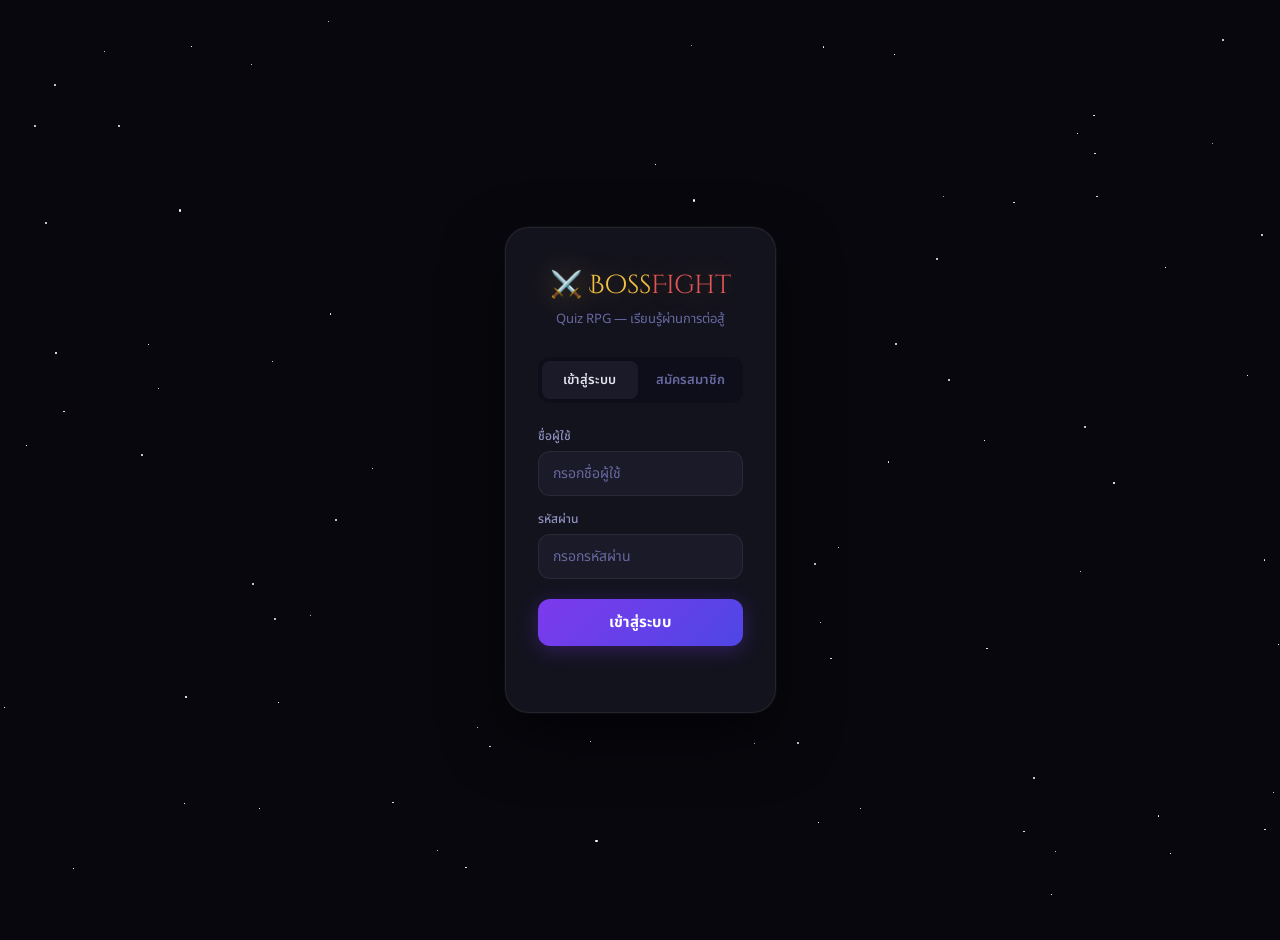
<file: index.html>
<!DOCTYPE html>
<html lang="th">
<head>
  <meta charset="UTF-8"/>
  <meta name="viewport" content="width=device-width,initial-scale=1.0"/>
  <title>Boss Fight Quiz v3</title>
  <link rel="stylesheet" href="style.css"/>
</head>
<body>

<div class="stars" id="stars"></div>
<div class="toast" id="toast"></div>

<!-- ═══════════════════════════════════════════
     LEVEL UP OVERLAY
═══════════════════════════════════════════ -->
<div class="overlay-bg" id="levelup-overlay">
  <div class="levelup-box">
    <div class="levelup-glow">⚡</div>
    <div class="levelup-title">LEVEL UP!</div>
    <div class="levelup-desc" id="levelup-level">Level 2</div>
    <div class="new-skills" id="levelup-skills"></div>
    <button class="btn btn-gold" onclick="closeLevelUp()">เดินหน้าต่อ!</button>
  </div>
</div>


     <!-- LOGIN SCREEN -->
<div id="login-screen">
  <div class="stars" style="position:fixed;inset:0;pointer-events:none;z-index:0"></div>
  <div style="position:relative;z-index:1;min-height:100vh;display:flex;align-items:center;justify-content:center;padding:20px">
    <div class="login-box">
      <div class="login-logo">⚔️ Boss<span>Fight</span></div>
      <div class="login-sub">Quiz RPG — เรียนรู้ผ่านการต่อสู้</div>

      <div class="login-tabs">
        <button class="login-tab active" id="login-tab-login"    onclick="switchLoginTab('login')">เข้าสู่ระบบ</button>
        <button class="login-tab"        id="login-tab-register" onclick="switchLoginTab('register')">สมัครสมาชิก</button>
      </div>

      <div class="input-group">
        <label class="input-label">ชื่อผู้ใช้</label>
        <input class="input-field" id="login-username" type="text" placeholder="กรอกชื่อผู้ใช้" autocomplete="username"/>
      </div>
      <div class="input-group">
        <label class="input-label">รหัสผ่าน</label>
        <input class="input-field" id="login-password" type="password" placeholder="กรอกรหัสผ่าน" autocomplete="current-password"
               onkeydown="if(event.key==='Enter')doLogin()"/>
      </div>
      <div class="input-group" id="register-extra" style="display:none">
        <label class="input-label">ชื่อที่แสดง</label>
        <input class="input-field" id="login-displayname" type="text" placeholder="ชื่อที่จะแสดงในเกม"/>
      </div>

      <button class="btn-login" onclick="doLogin()">
        <span id="login-btn-text">เข้าสู่ระบบ</span>
      </button>
      <div class="login-error" id="login-error"></div>
      <!-- <div class="login-hint">🔐 Admin: username <b>admin</b> / password <b>BFQ@admin2025</b></div> -->
    </div>
  </div>
</div>
  
<!-- ═══════════════════════════════════════════
     MAIN APP
═══════════════════════════════════════════ -->
<div id="app" style="display:none">

  <!-- HEADER -->
  <div class="header">
    <div class="logo">⚔️ Boss<span>Fight</span> Quiz</div>
    <div class="header-right">
      <span style="font-size:11px;color:var(--muted)">v3.0</span>
      <button class="btn-logout" onclick="doLogout()">ออกจากระบบ</button>
    </div>
  </div>

  <!-- STATUS BAR -->
  <div class="status-bar">
    <div class="stat-item">
      <div class="stat-label">⚡ Level</div>
      <div class="stat-val gold" id="stat-level">1</div>
    </div>
    <div class="stat-item">
      <div class="stat-label">💰 Gold</div>
      <div class="stat-val gold" id="stat-gold">0</div>
    </div>
    <div class="stat-item">
      <div class="stat-label">🏆 Wins</div>
      <div class="stat-val green" id="stat-wins">0</div>
    </div>
    <div class="stat-item">
      <div class="stat-label">🗼 Floor</div>
      <div class="stat-val purple" id="stat-floor">0</div>
    </div>
    <div class="xp-wrap">
      <div class="xp-track"><div class="xp-fill" id="xp-fill" style="width:0%"></div></div>
      <div class="xp-label" style="display:flex;justify-content:space-between">
        <span id="xp-label-left">0 / 100 XP</span>
        <span id="xp-label-right">Lv.1</span>
      </div>
    </div>
  </div>

  <!-- TABS -->
  <div class="tabs">
    <button class="tab active" id="tab-home"      onclick="showTab('home')">🏠 หลัก</button>
    <button class="tab"        id="tab-skills"    onclick="showTab('skills')">✨ สกิล</button>
    <button class="tab"        id="tab-inventory" onclick="showTab('inventory')">🎒 ไอเทม</button>
    <!-- <button class="tab"        id="tab-board"     onclick="showTab('board')">📊 อันดับ</button> -->
  </div>

  <!-- ═══════════════ HOME ═══════════════ -->
  <div id="screen-home">
    <div class="home-hero">
      <div class="home-title">เลือกบอสที่จะต่อสู้</div>
      <!-- <div class="home-sub">ตอบถูก → ดีลดาเมจ | ตอบผิด → โดนตี | Streak → โบนัสคูณ</div> -->
      <div class="player-greeting" id="player-name-display">สวัสดี!</div>
    </div>

    <!-- Daily Challenge -->
    <div class="daily-card" onclick="startDaily()">
      <div class="daily-icon">🌟</div>
      <div class="daily-info">
        <div class="daily-title">Daily Challenge</div>
        <div class="daily-sub">7 คำถามสุดมันส์จากทุกวิชา! รีเซ็ตทุกวัน</div>
      </div>
      <div class="daily-badge" id="daily-badge">รับรางวัล</div>
    </div>

    <div class="section-label">⚔️ เลือกบอส</div>
    <div class="boss-grid">
      <div class="boss-card" onclick="startBattle('bio')"         style="--accent:#4caf7d">
        <span class="boss-emoji">🦠</span>
        <div class="boss-name">ไวรัสโควิด</div>
        <div class="boss-sub">ชีววิทยา</div>
        <span class="boss-diff diff-easy">ง่าย</span>
        <div class="boss-reward">🏆 60XP · 💰30G</div>
      </div>
      <div class="boss-card" onclick="startBattle('english')"     style="--accent:#22d3ee">
        <span class="boss-emoji">📚</span>
        <div class="boss-name">Grammar Dragon</div>
        <div class="boss-sub">ภาษาอังกฤษ</div>
        <span class="boss-diff diff-easy">ง่าย</span>
        <div class="boss-reward">🏆 55XP · 💰28G</div>
      </div>
      <div class="boss-card" onclick="startBattle('thailand')"    style="--accent:#fb923c">
        <span class="boss-emoji">🏯</span>
        <div class="boss-name">สยามผู้พิทักษ์</div>
        <div class="boss-sub">ความรู้ไทย</div>
        <span class="boss-diff diff-easy">ง่าย</span>
        <div class="boss-reward">🏆 60XP · 💰32G</div>
      </div>
      <div class="boss-card" onclick="startBattle('math')"        style="--accent:#5b9cf6">
        <span class="boss-emoji">🐉</span>
        <div class="boss-name">มังกรสมการ</div>
        <div class="boss-sub">คณิตศาสตร์</div>
        <span class="boss-diff diff-med">ปานกลาง</span>
        <div class="boss-reward">🏆 80XP · 💰40G</div>
      </div>
      <div class="boss-card" onclick="startBattle('history')"     style="--accent:#fb923c">
        <span class="boss-emoji">⚔️</span>
        <div class="boss-name">จอมทัพโบราณ</div>
        <div class="boss-sub">ประวัติศาสตร์</div>
        <span class="boss-diff diff-med">ปานกลาง</span>
        <div class="boss-reward">🏆 70XP · 💰35G</div>
      </div>
      <div class="boss-card" onclick="startBattle('geography')"   style="--accent:#4caf7d">
        <span class="boss-emoji">🌍</span>
        <div class="boss-name">มังกรแผนที่</div>
        <div class="boss-sub">ภูมิศาสตร์</div>
        <span class="boss-diff diff-med">ปานกลาง</span>
        <div class="boss-reward">🏆 75XP · 💰38G</div>
      </div>
      <div class="boss-card" onclick="startBattle('science')"     style="--accent:#a78bfa">
        <span class="boss-emoji">⚗️</span>
        <div class="boss-name">จอมพลังงาน</div>
        <div class="boss-sub">วิทยาศาสตร์</div>
        <span class="boss-diff diff-hard">ยาก</span>
        <div class="boss-reward">🏆 100XP · 💰50G</div>
      </div>
      <div class="boss-card" onclick="startBattle('programming')" style="--accent:#22d3ee">
        <span class="boss-emoji">🐛</span>
        <div class="boss-name">บั๊กยักษ์</div>
        <div class="boss-sub">วิทยาการคอมพ์</div>
        <span class="boss-diff diff-hard">ยาก</span>
        <div class="boss-reward">🏆 95XP · 💰48G</div>
      </div>
      <div class="boss-card" onclick="startBattle('physics')"     style="--accent:#f472b6">
        <span class="boss-emoji">🌌</span>
        <div class="boss-name">ราชาแรงโน้มถ่วง</div>
        <div class="boss-sub">ฟิสิกส์</div>
        <span class="boss-diff diff-epic">ยากมาก</span>
        <div class="boss-reward">🏆 130XP · 💰65G</div>
      </div>
      <div class="boss-card" onclick="startBattle('astronomy')"   style="--accent:#22d3ee">
        <span class="boss-emoji">⭐</span>
        <div class="boss-name">ราชาดาว</div>
        <div class="boss-sub">ดาราศาสตร์</div>
        <span class="boss-diff diff-epic">ยากมาก</span>
        <div class="boss-reward">🏆 150XP · 💰75G</div>
      </div>
    </div>

    <!-- Endless Tower -->
    <div class="endless-card" onclick="startEndless()">
      <div class="endless-icon">🗼</div>
      <div class="endless-info">
        <div class="endless-title">Endless Tower</div>
        <div class="endless-sub">ขึ้นชั้นไม่สิ้นสุด · ยากขึ้นทุกชั้น · ดรอปเรต +50%</div>
      </div>
      <div style="color:var(--purple);font-size:18px;margin-left:auto">→</div>
    </div>
  </div>

  <!-- ═══════════════ BATTLE ═══════════════ -->
  <div id="screen-battle" style="display:none">

    <div class="floor-banner" id="floor-banner" style="display:none">
      <div><div class="floor-label">Endless Tower</div><div class="floor-num" id="floor-display">ชั้น 1</div></div>
      <div style="font-size:12px;color:var(--muted)" id="floor-record">สถิติ: 0</div>
    </div>

    <div class="battle-top">
      <div class="fighter">
        <div class="fighter-name">👤 ผู้เล่น</div>
        <div class="fighter-hp"><span id="player-hp-val">100</span><span id="player-hp-max">/100</span></div>
        <div class="hp-track"><div class="hp-fill hp-player" id="player-hp-bar" style="width:100%"></div></div>
      </div>
      <div class="vs-badge">VS</div>
      <div class="fighter">
        <div class="fighter-name" id="boss-name-display">👹 บอส</div>
        <div class="fighter-hp"><span id="boss-hp-val">100</span><span id="boss-hp-max">/100</span></div>
        <div class="hp-track"><div class="hp-fill hp-boss" id="boss-hp-bar" style="width:100%"></div></div>
      </div>
    </div>

    <div class="combo-bar">
      <div class="combo-flames">
        <span class="flame" id="f1">🔥</span><span class="flame" id="f2">🔥</span>
        <span class="flame" id="f3">🔥</span><span class="flame" id="f4">🔥</span>
        <span class="flame" id="f5">🔥</span>
      </div>
      <div class="combo-text">Streak: <span class="hi" id="combo-count">0</span> | Bonus: <span class="hi" id="combo-bonus">x1.0</span></div>
    </div>

    <div class="skills-row" id="skills-row"></div>

    <div class="question-card boss-speaking" id="question-card">
      <div class="boss-speech">
        <div class="boss-face" id="boss-face">👹</div>
        <div class="speech-bubble">
          <div class="boss-taunt" id="boss-taunt">บอสพูด...</div>
          <div class="question-text" id="question-text">คำถาม</div>
        </div>
      </div>
      <div class="choices" id="choices"></div>
    </div>

    <div class="battle-log" id="battle-log"></div>

    <div class="action-row" id="action-row" style="display:none">
      <button class="btn btn-gold" onclick="nextQuestion()">คำถามต่อไป →</button>
      <button class="btn btn-red"  onclick="surrenderBattle()">ยอมแพ้</button>
    </div>

    <div style="display:flex;justify-content:space-between;flex-wrap:wrap;gap:8px;margin-top:4px">
      <span style="font-size:12px;color:var(--muted)" id="q-counter">ข้อ 1/5</span>
      <span style="font-size:12px;color:var(--gold)"  id="battle-score">คะแนน: 0</span>
    </div>
  </div>

  <!-- ═══════════════ RESULT ═══════════════ -->
  <div id="screen-result" style="display:none">
    <div class="result-hero">
      <div class="result-icon"  id="result-icon">🏆</div>
      <div class="result-title" id="result-title">ชนะแล้ว!</div>
      <div class="result-sub"   id="result-sub">สรุปผล</div>
      <div class="grade-badge grade-S" id="result-grade">S</div>
    </div>
    <div class="stats-grid">
      <div class="stat-box"><div class="stat-box-num" id="r-correct">0</div><div class="stat-box-label">ตอบถูก</div></div>
      <div class="stat-box"><div class="stat-box-num" id="r-wrong">0</div><div class="stat-box-label">ตอบผิด</div></div>
      <div class="stat-box"><div class="stat-box-num" id="r-maxcombo">0</div><div class="stat-box-label">Max Streak</div></div>
      <div class="stat-box"><div class="stat-box-num" id="r-score">0</div><div class="stat-box-label">คะแนน</div></div>
    </div>
    <div class="rewards-card">
      <div class="rewards-title">รางวัลที่ได้รับ</div>
      <div id="rewards-list"></div>
    </div>
    <div class="action-row">
      <button class="btn btn-gold"   onclick="showTab('home')">กลับหน้าหลัก</button>
      <button class="btn btn-purple" onclick="startEndless()">🗼 Endless</button>
      <button class="btn"            onclick="showTab('board')">📊 อันดับ</button>
    </div>
  </div>

  <!-- ═══════════════ SKILLS ═══════════════ -->
  <div id="screen-skills" style="display:none">
    <div style="margin-bottom:12px">
      <div style="font-size:15px;font-weight:700;color:var(--text)">ทักษะของเจ้า</div>
      <div style="font-size:12px;color:var(--muted)">ปลดล็อคตามเลเวล — ใช้ระหว่างต่อสู้ได้</div>
    </div>
    <div class="skill-list" id="skill-list"></div>
  </div>

  <!-- ═══════════════ INVENTORY ═══════════════ -->
  <div id="screen-inventory" style="display:none">
    <div class="inv-header">
      <div>
        <div style="font-size:15px;font-weight:700;color:var(--text)">กระเป๋าไอเทม</div>
        <div style="font-size:12px;color:var(--muted)">กดดูรายละเอียด — ใช้ระหว่างต่อสู้ผ่านปุ่ม Quick Bar</div>
      </div>
      <div class="inv-gold">💰 <span id="inv-gold-display">0</span></div>
    </div>
    <div class="item-detail" id="item-detail">
      <div class="item-detail-header">
        <div class="item-big-icon" id="item-detail-icon">🧪</div>
        <div>
          <div class="item-detail-title" id="item-detail-name">ไอเทม</div>
          <div class="item-detail-sub"   id="item-detail-desc">คำอธิบาย</div>
          <span class="item-rarity"      id="item-detail-rarity">Common</span>
        </div>
      </div>
    </div>
    <div class="inv-grid" id="inv-grid"></div>
    <div class="text-muted" style="margin-top:6px">✨ ไอเทม Epic/Legend ดรอปจากบอสและ Endless Tower</div>
  </div>

  <!-- ═══════════════ LEADERBOARD ═══════════════ -->
  <!-- <div id="screen-board" style="display:none">
    <div style="margin-bottom:12px">
      <div style="font-size:15px;font-weight:700;color:var(--text)">📊 อันดับผู้เล่น</div>
      <div style="font-size:12px;color:var(--muted)">เรียงตามคะแนนสะสมทั้งหมด</div>
    </div>
    <div id="board-list"></div>
  </div> -->

  
<script src="game.js"></script>
</body>
</html>
</file>
<file: style.css>
/* =============================================
   BOSS FIGHT QUIZ v3.0 — style.css
   ============================================= */

@import url('https://fonts.googleapis.com/css2?family=Cinzel+Decorative:wght@700;900&family=Noto+Sans+Thai:wght@300;400;500;600;700&family=JetBrains+Mono:wght@400;700&display=swap');

:root {
  --bg:       #07070d;
  --bg2:      #0e0e1a;
  --bg3:      #14141f;
  --card:     #13131e;
  --card2:    #1a1a28;
  --card3:    #212133;
  --border:   rgba(255,255,255,0.07);
  --border2:  rgba(255,255,255,0.14);
  --border3:  rgba(255,255,255,0.22);
  --gold:     #f0c040;
  --gold2:    #ffe080;
  --red:      #e05555;
  --red2:     #ff7777;
  --green:    #4caf7d;
  --green2:   #7dffa8;
  --blue:     #5b9cf6;
  --blue2:    #8fc5ff;
  --purple:   #a78bfa;
  --purple2:  #c9b5ff;
  --orange:   #fb923c;
  --cyan:     #22d3ee;
  --pink:     #f472b6;
  --text:     #e4e4f0;
  --muted:    #6868a0;
  --muted2:   #9090c0;
  --r:        12px;
  --r-lg:     18px;
  --r-xl:     24px;
}

*, *::before, *::after { box-sizing: border-box; margin: 0; padding: 0; }

html { scroll-behavior: smooth; }

body {
  background: var(--bg);
  color: var(--text);
  font-family: 'Noto Sans Thai', sans-serif;
  min-height: 100vh;
  overflow-x: hidden;
}

/* ── SCROLLBAR ── */
::-webkit-scrollbar { width: 4px; }
::-webkit-scrollbar-track { background: var(--bg); }
::-webkit-scrollbar-thumb { background: var(--card3); border-radius: 99px; }

/* ── SELECTION ── */
::selection { background: rgba(167,139,250,0.3); color: var(--purple2); }

/* =============================================
   STARS
   ============================================= */
.stars { position: fixed; inset: 0; pointer-events: none; z-index: 0; overflow: hidden; }
.star  {
  position: absolute; border-radius: 50%; background: #fff;
  animation: twinkle var(--d,3s) var(--delay,0s) infinite;
}
@keyframes twinkle { 0%,100%{opacity:.08} 50%{opacity:var(--op,.6)} }

/* =============================================
   LAYOUT
   ============================================= */
.screen { display: none; }
.screen.active { display: block; }

#app {
  position: relative; z-index: 1;
  max-width: 720px; margin: 0 auto; padding: 16px;
}

/* ── HEADER ── */
.header {
  display: flex; align-items: center;
  justify-content: space-between; padding: 12px 0 18px;
}
.logo {
  font-family: 'Cinzel Decorative', serif;
  font-size: 17px; color: var(--gold);
  letter-spacing: 1px;
  text-shadow: 0 0 24px rgba(240,192,64,.45);
}
.logo span { color: var(--red); text-shadow: 0 0 16px rgba(224,85,85,.5); }
.header-right { display: flex; align-items: center; gap: 10px; }
.btn-logout {
  font-size: 12px; color: var(--muted2); background: transparent;
  border: 1px solid var(--border); border-radius: 8px;
  padding: 5px 10px; cursor: pointer; font-family: inherit; transition: all .2s;
}
.btn-logout:hover { border-color: var(--red); color: var(--red); }

/* ── STATUS BAR ── */
.status-bar {
  background: var(--card); border: 1px solid var(--border);
  border-radius: var(--r-lg); padding: 14px 18px; margin-bottom: 14px;
  display: grid; grid-template-columns: 1fr 1fr 1fr 1fr; gap: 10px; align-items: center;
}
.stat-item { text-align: center; }
.stat-label { font-size: 10px; color: var(--muted); letter-spacing: 1px; text-transform: uppercase; margin-bottom: 3px; }
.stat-val   { font-size: 17px; font-weight: 700; color: var(--text); }
.stat-val.gold   { color: var(--gold); }
.stat-val.purple { color: var(--purple); }
.stat-val.cyan   { color: var(--cyan); }
.stat-val.green  { color: var(--green); }
.xp-wrap    { grid-column: 1 / -1; margin-top: 2px; }
.xp-track   { background: rgba(255,255,255,.05); border-radius: 99px; height: 7px; overflow: hidden; position: relative; }
.xp-fill    { height: 100%; border-radius: 99px; background: linear-gradient(90deg, var(--purple), var(--blue), var(--cyan)); transition: width .7s cubic-bezier(.4,0,.2,1); }
.xp-label   { font-size: 11px; color: var(--muted); margin-top: 3px; display: flex; justify-content: space-between; }

/* ── TABS ── */
.tabs {
  display: flex; gap: 3px; background: var(--card);
  border: 1px solid var(--border); border-radius: var(--r);
  padding: 4px; margin-bottom: 14px;
}
.tab {
  flex: 1; text-align: center; padding: 7px 3px;
  border-radius: 8px; font-size: 12px; font-weight: 600;
  cursor: pointer; transition: all .2s; color: var(--muted);
  border: none; background: transparent; font-family: inherit;
}
.tab.active { background: var(--card2); color: var(--text); box-shadow: inset 0 0 0 1px var(--border2); }
.tab:hover:not(.active) { color: var(--text); }

/* =============================================
   LOGIN SCREEN
   ============================================= */
#login-screen {
  min-height: 100vh; display: flex; align-items: center;
  justify-content: center; padding: 20px;
  position: relative; z-index: 1;
}
.login-box {
  background: var(--card); border: 1px solid var(--border);
  border-radius: var(--r-xl); padding: 40px 32px; width: 100%; max-width: 420px;
  text-align: center;
  box-shadow: 0 24px 60px rgba(0,0,0,.5), 0 0 0 1px rgba(255,255,255,.04);
}
.login-logo {
  font-family: 'Cinzel Decorative', serif;
  font-size: 26px; color: var(--gold);
  text-shadow: 0 0 30px rgba(240,192,64,.4);
  margin-bottom: 6px;
}
.login-logo span { color: var(--red); }
.login-sub  { font-size: 13px; color: var(--muted); margin-bottom: 28px; }
.login-tabs { display: flex; gap: 4px; background: var(--bg2); border-radius: var(--r); padding: 4px; margin-bottom: 24px; }
.login-tab  {
  flex: 1; padding: 9px; border-radius: 8px; font-size: 13px; font-weight: 600;
  cursor: pointer; transition: all .2s; color: var(--muted);
  border: none; background: transparent; font-family: inherit;
}
.login-tab.active { background: var(--card2); color: var(--text); }
.input-group { margin-bottom: 14px; text-align: left; }
.input-label { font-size: 12px; color: var(--muted2); margin-bottom: 6px; display: block; font-weight: 500; }
.input-field {
  width: 100%; background: var(--card2); border: 1px solid var(--border);
  border-radius: var(--r); padding: 11px 14px; font-size: 14px;
  color: var(--text); font-family: inherit; transition: border-color .2s; outline: none;
}
.input-field:focus { border-color: var(--purple); }
.input-field::placeholder { color: var(--muted); }
.btn-login {
  width: 100%; padding: 12px; border-radius: var(--r);
  background: linear-gradient(135deg, #7c3aed, #4f46e5);
  border: none; color: #fff; font-size: 15px; font-weight: 700;
  cursor: pointer; font-family: inherit; transition: all .2s; margin-top: 6px;
  box-shadow: 0 4px 20px rgba(124,58,237,.3);
}
.btn-login:hover { transform: translateY(-1px); box-shadow: 0 6px 24px rgba(124,58,237,.45); }
.login-hint { font-size: 11px; color: var(--muted); margin-top: 14px; }
.login-error { font-size: 13px; color: var(--red); margin-top: 8px; min-height: 18px; }

/* =============================================
   HOME SCREEN
   ============================================= */
.home-hero { text-align: center; padding: 24px 0 20px; }
.home-title {
  font-family: 'Cinzel Decorative', serif;
  font-size: 28px; color: var(--gold);
  text-shadow: 0 0 40px rgba(240,192,64,.3);
  line-height: 1.2; margin-bottom: 6px;
}
.home-sub { color: var(--muted); font-size: 14px; margin-bottom: 8px; }
.player-greeting { font-size: 15px; color: var(--purple2); font-weight: 600; margin-bottom: 24px; }

.section-label {
  font-size: 11px; color: var(--muted); letter-spacing: 1.5px;
  text-transform: uppercase; font-weight: 700; margin-bottom: 10px;
}
.boss-grid { display: grid; grid-template-columns: 1fr 1fr; gap: 9px; margin-bottom: 10px; }
.boss-card {
  background: var(--card); border: 1px solid var(--border);
  border-radius: var(--r-lg); padding: 14px 12px;
  cursor: pointer; transition: all .25s;
  position: relative; overflow: hidden; text-align: center;
}
.boss-card::before {
  content: ''; position: absolute; inset: 0;
  background: var(--accent, transparent); opacity: 0; transition: opacity .25s;
}
.boss-card::after {
  content: ''; position: absolute; top: 0; left: 0; right: 0; height: 1px;
  background: linear-gradient(90deg, transparent, var(--accent, transparent), transparent);
  opacity: .5;
}
.boss-card:hover { border-color: var(--border2); transform: translateY(-3px); box-shadow: 0 8px 24px rgba(0,0,0,.3); }
.boss-card:hover::before { opacity: .07; }
.boss-card .boss-emoji { font-size: 34px; margin-bottom: 6px; display: block; filter: drop-shadow(0 0 10px rgba(255,255,255,.25)); }
.boss-card .boss-name  { font-size: 14px; font-weight: 700; color: var(--text); margin-bottom: 2px; }
.boss-card .boss-sub   { font-size: 11px; color: var(--muted); margin-bottom: 6px; }
.boss-card .boss-diff  { display: inline-block; font-size: 10px; padding: 2px 8px; border-radius: 99px; font-weight: 700; }
.diff-easy   { background: rgba(76,175,125,.15); color: var(--green); }
.diff-med    { background: rgba(240,192,64,.15);  color: var(--gold); }
.diff-hard   { background: rgba(224,85,85,.15);   color: var(--red); }
.diff-epic   { background: rgba(167,139,250,.15); color: var(--purple); }
.diff-legend { background: rgba(34,211,238,.15);  color: var(--cyan); }
.boss-card .boss-reward { font-size: 10px; color: var(--muted); margin-top: 4px; }

.endless-card {
  background: linear-gradient(135deg,#1a0a2e,#0a1a2e);
  border: 1px solid rgba(167,139,250,.3); border-radius: var(--r-lg);
  padding: 18px; cursor: pointer; transition: all .25s;
  display: flex; align-items: center; gap: 14px; margin-bottom: 10px;
}
.endless-card:hover { border-color: rgba(167,139,250,.6); transform: translateY(-2px); box-shadow: 0 8px 28px rgba(167,139,250,.1); }
.endless-icon  { font-size: 38px; filter: drop-shadow(0 0 10px rgba(167,139,250,.4)); }
.endless-title { font-size: 16px; font-weight: 700; color: var(--purple); margin-bottom: 3px; }
.endless-sub   { font-size: 12px; color: var(--muted); }

/* Daily Challenge Card */
.daily-card {
  background: linear-gradient(135deg,#0a2e1a,#0a1a0e);
  border: 1px solid rgba(76,175,125,.3); border-radius: var(--r-lg);
  padding: 16px; cursor: pointer; transition: all .25s;
  display: flex; align-items: center; gap: 14px; margin-bottom: 16px;
}
.daily-card:hover { border-color: rgba(76,175,125,.6); transform: translateY(-2px); }
.daily-icon  { font-size: 32px; }
.daily-title { font-size: 15px; font-weight: 700; color: var(--green); margin-bottom: 2px; }
.daily-sub   { font-size: 12px; color: var(--muted); }
.daily-badge { margin-left: auto; background: rgba(76,175,125,.15); color: var(--green); font-size: 11px; padding: 4px 10px; border-radius: 99px; font-weight: 700; white-space: nowrap; }

/* =============================================
   BATTLE SCREEN
   ============================================= */
.battle-top {
  display: grid; grid-template-columns: 1fr auto 1fr;
  gap: 10px; align-items: center; margin-bottom: 12px;
}
.fighter {
  background: var(--card); border: 1px solid var(--border);
  border-radius: var(--r); padding: 11px 12px;
}
.fighter-name { font-size: 12px; font-weight: 700; color: var(--text); margin-bottom: 5px; display: flex; align-items: center; gap: 5px; }
.fighter-hp   { font-size: 11px; color: var(--muted); margin-bottom: 4px; display: flex; justify-content: space-between; }
.hp-track     { background: rgba(255,255,255,.05); border-radius: 99px; height: 7px; overflow: hidden; }
.hp-fill      { height: 100%; border-radius: 99px; transition: width .5s cubic-bezier(.4,0,.2,1); }
.hp-player    { background: linear-gradient(90deg, var(--green), var(--green2)); }
.hp-boss      { background: linear-gradient(90deg, var(--red),   var(--red2)); }
.vs-badge     { background: var(--card2); border: 1px solid var(--border); border-radius: 99px; padding: 5px 10px; font-size: 12px; font-weight: 700; color: var(--muted); white-space: nowrap; }

.combo-bar {
  background: var(--card); border: 1px solid var(--border);
  border-radius: var(--r); padding: 9px 13px; margin-bottom: 10px;
  display: flex; align-items: center; justify-content: space-between; gap: 8px;
}
.combo-flames { display: flex; gap: 3px; }
.flame { font-size: 17px; opacity: .15; transition: all .3s; filter: grayscale(1); }
.flame.active { opacity: 1; filter: none; animation: flamePop .3s; }
@keyframes flamePop { 0%{transform:scale(1.6)} 100%{transform:scale(1)} }
.combo-text { font-size: 12px; color: var(--muted); }
.combo-text .hi { color: var(--orange); font-weight: 700; font-family: 'JetBrains Mono', monospace; }

.floor-banner {
  background: linear-gradient(135deg,#1a0a2e,#0a1a2e);
  border: 1px solid rgba(167,139,250,.3); border-radius: var(--r);
  padding: 9px 14px; display: flex; align-items: center;
  justify-content: space-between; margin-bottom: 10px;
}
.floor-num   { font-size: 18px; font-weight: 700; color: var(--purple); font-family: 'JetBrains Mono', monospace; }
.floor-label { font-size: 11px; color: var(--muted); }

/* Skills row */
.skills-row { display: flex; gap: 6px; margin-bottom: 10px; flex-wrap: wrap; }
.skill-btn {
  background: var(--card2); border: 1px solid var(--border);
  border-radius: 8px; padding: 5px 9px; font-size: 11px;
  cursor: pointer; color: var(--muted); transition: all .2s;
  display: flex; align-items: center; gap: 3px; font-family: inherit;
}
.skill-btn.ready  { color: var(--text); border-color: var(--purple); box-shadow: 0 0 8px rgba(167,139,250,.2); }
.skill-btn.active-buff { border-color: var(--gold); color: var(--gold); box-shadow: 0 0 8px rgba(240,192,64,.3); animation: buffPulse 1s infinite; }
@keyframes buffPulse { 0%,100%{opacity:1} 50%{opacity:.6} }
.skill-btn.disabled { opacity: .35; cursor: not-allowed; }
.skill-cd { font-size: 10px; color: var(--red); font-family: 'JetBrains Mono', monospace; }
.skill-btn.item-btn { border-color: rgba(34,211,238,.3); color: var(--cyan); }
.skill-btn.item-btn:hover { border-color: var(--cyan); background: rgba(34,211,238,.05); }

/* Question card */
.question-card {
  background: var(--card); border: 1px solid var(--border);
  border-radius: var(--r-lg); padding: 16px; margin-bottom: 10px; transition: all .3s;
}
.question-card.boss-speaking { border-color: rgba(224,85,85,.35); box-shadow: 0 0 24px rgba(224,85,85,.06); }
.boss-speech { display: flex; gap: 11px; align-items: flex-start; margin-bottom: 12px; }
.boss-face   { font-size: 36px; filter: drop-shadow(0 0 10px rgba(255,255,255,.2)); flex-shrink: 0; line-height: 1; }
.speech-bubble {
  background: var(--card2); border: 1px solid var(--border);
  border-radius: 12px; padding: 10px 13px; position: relative; flex: 1;
}
.speech-bubble::before { content:''; position:absolute; left:-7px; top:12px; border:6px solid transparent; border-right-color: var(--border); }
.speech-bubble::after  { content:''; position:absolute; left:-5px; top:13px; border:5px solid transparent; border-right-color: var(--card2); }
.boss-taunt    { font-size: 11px; color: var(--muted); margin-bottom: 4px; font-style: italic; }
.question-text { font-size: 15px; font-weight: 600; color: var(--text); line-height: 1.55; }
.q-category    { font-size: 10px; color: var(--muted); margin-bottom: 4px; text-transform: uppercase; letter-spacing: 1px; }

.choices { display: flex; flex-direction: column; gap: 7px; margin-bottom: 10px; }
.choice {
  background: var(--card2); border: 1px solid var(--border); border-radius: var(--r);
  padding: 11px 15px; cursor: pointer; font-size: 14px; font-weight: 500;
  color: var(--text); text-align: left; transition: all .2s;
  font-family: inherit; width: 100%;
}
.choice:hover:not(:disabled) { border-color: var(--border2); transform: translateX(5px); background: var(--card3); }
.choice.correct { border-color: var(--green); background: rgba(76,175,125,.1); color: var(--green2); }
.choice.wrong   { border-color: var(--red);   background: rgba(224,85,85,.1);  color: var(--red2); }
.choice.hint-removed { opacity: .2; cursor: not-allowed; transform: none !important; }
.choice:disabled { cursor: default; transform: none; }

.battle-log {
  background: var(--card2); border: 1px solid var(--border); border-radius: var(--r);
  padding: 10px 13px; font-size: 13px; color: var(--muted);
  margin-bottom: 10px; display: none; line-height: 1.65;
}
.log-good { color: var(--green); font-weight: 600; }
.log-bad  { color: var(--red);   font-weight: 600; }
.log-exp  { color: var(--blue);  display: block; margin-top: 4px; font-size: 12px; }
.log-shield { color: var(--cyan); font-weight: 600; }

.action-row { display: flex; gap: 8px; margin-bottom: 10px; flex-wrap: wrap; }
.btn {
  padding: 10px 17px; border-radius: var(--r); border: 1px solid var(--border);
  background: var(--card2); color: var(--text); font-size: 13px; font-weight: 700;
  cursor: pointer; transition: all .2s; font-family: inherit;
}
.btn:hover { border-color: var(--border2); background: var(--card3); }
.btn-gold   { border-color: rgba(240,192,64,.4); color: var(--gold); background: rgba(240,192,64,.05); }
.btn-gold:hover { background: rgba(240,192,64,.12); }
.btn-red    { border-color: rgba(224,85,85,.4); color: var(--red); background: rgba(224,85,85,.05); }
.btn-purple { border-color: rgba(167,139,250,.4); color: var(--purple); background: rgba(167,139,250,.05); }
.btn-purple:hover { background: rgba(167,139,250,.12); }
.btn-green  { border-color: rgba(76,175,125,.4); color: var(--green); background: rgba(76,175,125,.05); }

/* =============================================
   RESULT SCREEN
   ============================================= */
.result-hero { text-align: center; padding: 20px 0 16px; }
.result-icon  { font-size: 60px; margin-bottom: 10px; filter: drop-shadow(0 0 18px rgba(240,192,64,.4)); }
.result-title {
  font-family: 'Cinzel Decorative', serif;
  font-size: 22px; color: var(--gold); margin-bottom: 5px;
}
.result-sub { color: var(--muted); font-size: 13px; }
.grade-badge {
  display: inline-block; font-family: 'Cinzel Decorative', serif;
  font-size: 32px; padding: 10px 20px; border-radius: var(--r);
  margin: 10px 0; border: 2px solid; letter-spacing: 2px;
}
.grade-S { color: var(--cyan);   border-color: var(--cyan);   background: rgba(34,211,238,.08); text-shadow: 0 0 20px var(--cyan); }
.grade-A { color: var(--gold);   border-color: var(--gold);   background: rgba(240,192,64,.08); text-shadow: 0 0 20px var(--gold); }
.grade-B { color: var(--purple); border-color: var(--purple); background: rgba(167,139,250,.08); }
.grade-C { color: var(--blue);   border-color: var(--blue);   background: rgba(91,156,246,.08); }
.grade-D { color: var(--muted);  border-color: var(--muted);  background: transparent; }

.stats-grid  { display: grid; grid-template-columns: repeat(4,1fr); gap: 7px; margin-bottom: 10px; }
.stat-box    { background: var(--card); border: 1px solid var(--border); border-radius: var(--r); padding: 10px; text-align: center; }
.stat-box-num   { font-size: 20px; font-weight: 700; color: var(--text); margin-bottom: 2px; font-family: 'JetBrains Mono', monospace; }
.stat-box-label { font-size: 10px; color: var(--muted); }
.rewards-card { background: var(--card); border: 1px solid var(--border); border-radius: var(--r-lg); padding: 14px; margin-bottom: 10px; }
.rewards-title { font-size: 12px; font-weight: 700; color: var(--muted); margin-bottom: 10px; text-transform: uppercase; letter-spacing: 1px; }
.reward-row { display: flex; align-items: center; gap: 9px; padding: 6px 0; border-bottom: 1px solid var(--border); }
.reward-row:last-child { border-bottom: none; }
.reward-icon { font-size: 18px; width: 26px; text-align: center; }
.reward-name { font-size: 13px; color: var(--text); }
.reward-val  { margin-left: auto; font-size: 13px; font-weight: 700; color: var(--gold); }

/* =============================================
   SKILLS TAB
   ============================================= */
.skill-list { display: flex; flex-direction: column; gap: 8px; }
.skill-card {
  background: var(--card); border: 1px solid var(--border);
  border-radius: var(--r-lg); padding: 13px 15px; transition: all .2s;
}
.skill-card:hover { border-color: var(--border2); }
.skill-card.unlocked { border-color: rgba(167,139,250,.2); }
.skill-header  { display: flex; align-items: center; gap: 11px; margin-bottom: 5px; }
.skill-icon-lg { font-size: 26px; filter: drop-shadow(0 0 8px rgba(167,139,250,.3)); }
.skill-info    { flex: 1; }
.skill-title   { font-size: 14px; font-weight: 700; color: var(--text); }
.skill-desc    { font-size: 12px; color: var(--muted); margin-top: 2px; line-height: 1.4; }
.skill-meta    { display: flex; gap: 6px; flex-wrap: wrap; margin-top: 5px; }
.skill-tag     { font-size: 10px; padding: 2px 8px; border-radius: 99px; font-weight: 600; }
.tag-cd        { background: rgba(224,85,85,.1);   color: var(--red); }
.tag-unlock    { background: rgba(76,175,125,.1);   color: var(--green); }
.tag-locked    { background: rgba(112,112,160,.1);  color: var(--muted); }
.tag-active    { background: rgba(91,156,246,.1);   color: var(--blue); }
.tag-passive   { background: rgba(240,192,64,.1);   color: var(--gold); }
.tag-ultimate  { background: rgba(34,211,238,.1);   color: var(--cyan); }

/* =============================================
   INVENTORY TAB
   ============================================= */
.inv-header { display: flex; align-items: center; justify-content: space-between; margin-bottom: 12px; }
.inv-gold   { font-size: 14px; color: var(--gold); font-weight: 700; }
.inv-grid   { display: grid; grid-template-columns: repeat(5,1fr); gap: 7px; margin-bottom: 14px; }
.inv-slot {
  background: var(--card); border: 1px solid var(--border);
  border-radius: var(--r); aspect-ratio: 1;
  display: flex; flex-direction: column; align-items: center; justify-content: center;
  cursor: pointer; transition: all .2s; position: relative; padding: 7px;
}
.inv-slot:hover:not(.empty) { border-color: var(--border2); transform: scale(1.04); }
.inv-slot .item-icon { font-size: 22px; margin-bottom: 3px; }
.inv-slot .item-name { font-size: 10px; color: var(--muted); text-align: center; line-height: 1.2; }
.inv-slot .item-qty  { position: absolute; top: 3px; right: 5px; font-size: 10px; color: var(--gold); font-weight: 700; font-family: 'JetBrains Mono', monospace; }
.inv-slot.empty      { opacity: .25; cursor: default; }
.inv-slot.rarity-rare   { border-color: rgba(91,156,246,.3); }
.inv-slot.rarity-epic   { border-color: rgba(167,139,250,.4); box-shadow: 0 0 8px rgba(167,139,250,.15); }
.inv-slot.rarity-legend { border-color: rgba(240,192,64,.5); box-shadow: 0 0 12px rgba(240,192,64,.2); animation: legendGlow 2s infinite; }
@keyframes legendGlow { 0%,100%{box-shadow:0 0 8px rgba(240,192,64,.2)} 50%{box-shadow:0 0 18px rgba(240,192,64,.4)} }

.item-detail {
  background: var(--card); border: 1px solid var(--border);
  border-radius: var(--r-lg); padding: 14px; margin-bottom: 12px; display: none;
  animation: fadeIn .2s;
}
@keyframes fadeIn { from{opacity:0;transform:translateY(-6px)} to{opacity:1;transform:translateY(0)} }
.item-detail-header { display: flex; align-items: center; gap: 12px; margin-bottom: 10px; }
.item-big-icon     { font-size: 36px; }
.item-detail-title { font-size: 16px; font-weight: 700; color: var(--text); }
.item-detail-sub   { font-size: 12px; color: var(--muted); margin-top: 3px; line-height: 1.4; }
.item-rarity       { font-size: 10px; padding: 2px 8px; border-radius: 99px; display: inline-block; margin-top: 4px; font-weight: 700; }
.rarity-common { background: rgba(112,112,160,.2); color: var(--muted); }
.rarity-rare   { background: rgba(91,156,246,.15);  color: var(--blue); }
.rarity-epic   { background: rgba(167,139,250,.15); color: var(--purple); }
.rarity-legend { background: rgba(240,192,64,.15);  color: var(--gold); }

/* =============================================
   SHOP TAB
   ============================================= */
#screen-shop { display: none; }
.shop-grid { display: grid; grid-template-columns: 1fr 1fr; gap: 9px; }
.shop-item {
  background: var(--card); border: 1px solid var(--border);
  border-radius: var(--r-lg); padding: 14px; text-align: center; transition: all .2s;
}
.shop-item:hover { border-color: var(--border2); }
.shop-icon  { font-size: 30px; margin-bottom: 8px; }
.shop-name  { font-size: 13px; font-weight: 700; color: var(--text); margin-bottom: 3px; }
.shop-desc  { font-size: 11px; color: var(--muted); margin-bottom: 10px; line-height: 1.4; }
.shop-price { font-size: 14px; font-weight: 700; color: var(--gold); margin-bottom: 8px; }
.btn-buy {
  width: 100%; padding: 8px; border-radius: 8px;
  background: rgba(240,192,64,.08); border: 1px solid rgba(240,192,64,.3);
  color: var(--gold); font-size: 12px; font-weight: 700;
  cursor: pointer; transition: all .2s; font-family: inherit;
}
.btn-buy:hover { background: rgba(240,192,64,.15); }
.btn-buy:disabled { opacity: .4; cursor: not-allowed; }

/* =============================================
   LEADERBOARD TAB
   ============================================= */
#screen-board { display: none; }
.board-row {
  display: flex; align-items: center; gap: 12px;
  background: var(--card); border: 1px solid var(--border);
  border-radius: var(--r); padding: 12px 14px; margin-bottom: 7px; transition: all .2s;
}
.board-row:hover { border-color: var(--border2); }
.board-rank  { font-size: 18px; font-weight: 700; font-family: 'JetBrains Mono', monospace; width: 30px; text-align: center; }
.board-rank.r1 { color: var(--gold); }
.board-rank.r2 { color: var(--muted2); }
.board-rank.r3 { color: var(--orange); }
.board-name  { flex: 1; font-size: 14px; font-weight: 600; color: var(--text); }
.board-stats { text-align: right; }
.board-score { font-size: 14px; font-weight: 700; color: var(--gold); }
.board-level { font-size: 11px; color: var(--muted); }

/* =============================================
   TOAST
   ============================================= */
.toast {
  position: fixed; top: 16px; right: 16px;
  background: var(--card2); border: 1px solid var(--border2);
  border-radius: var(--r); padding: 10px 15px;
  font-size: 13px; color: var(--text); z-index: 9999;
  opacity: 0; transform: translateX(12px);
  transition: all .3s; pointer-events: none;
  max-width: 260px; line-height: 1.4;
  box-shadow: 0 8px 24px rgba(0,0,0,.4);
}
.toast.show { opacity: 1; transform: translateX(0); }
.toast.gold-toast   { border-color: rgba(240,192,64,.45); color: var(--gold); }
.toast.green-toast  { border-color: rgba(76,175,125,.45); color: var(--green); }
.toast.red-toast    { border-color: rgba(224,85,85,.45);  color: var(--red); }
.toast.purple-toast { border-color: rgba(167,139,250,.45);color: var(--purple); }

/* =============================================
   LEVEL UP OVERLAY
   ============================================= */
.overlay-bg {
  position: fixed; inset: 0; background: rgba(0,0,0,.85);
  z-index: 1000; display: flex; align-items: center; justify-content: center;
  opacity: 0; pointer-events: none; transition: opacity .3s;
}
.overlay-bg.show { opacity: 1; pointer-events: all; }
.levelup-box {
  background: var(--card); border: 2px solid var(--gold);
  border-radius: var(--r-xl); padding: 30px 28px;
  text-align: center; max-width: 340px; width: 90%;
  animation: popIn .4s cubic-bezier(.4,0,.2,1);
  box-shadow: 0 0 60px rgba(240,192,64,.2);
}
@keyframes popIn { 0%{transform:scale(.7);opacity:0} 100%{transform:scale(1);opacity:1} }
.levelup-glow { font-size: 52px; margin-bottom: 10px; filter: drop-shadow(0 0 20px rgba(240,192,64,.6)); }
.levelup-title { font-family: 'Cinzel Decorative', serif; font-size: 20px; color: var(--gold); margin-bottom: 5px; }
.levelup-desc  { color: var(--muted); font-size: 13px; margin-bottom: 18px; }
.new-skills    { text-align: left; margin-bottom: 16px; }
.new-skill-item {
  display: flex; align-items: center; gap: 8px;
  padding: 6px 0; border-bottom: 1px solid var(--border);
  font-size: 13px; color: var(--text);
}
.new-skill-item:last-child { border-bottom: none; }

/* =============================================
   ANIMATIONS
   ============================================= */
@keyframes shake {
  0%,100%{transform:translateX(0)} 20%{transform:translateX(-8px)}
  40%{transform:translateX(8px)} 60%{transform:translateX(-5px)} 80%{transform:translateX(5px)}
}
.shake { animation: shake .4s; }

@keyframes dmgPop { 0%{transform:translateY(0) scale(1.2);opacity:1} 100%{transform:translateY(-36px) scale(1);opacity:0} }
.dmg-pop { position: fixed; font-size: 16px; font-weight: 700; pointer-events: none; z-index: 500; animation: dmgPop .9s forwards; font-family: 'JetBrains Mono', monospace; }

/* misc util */
.mono { font-family: 'JetBrains Mono', monospace; }
.divider { height: 1px; background: var(--border); margin: 14px 0; }
.text-muted { color: var(--muted); font-size: 13px; }
</file>
